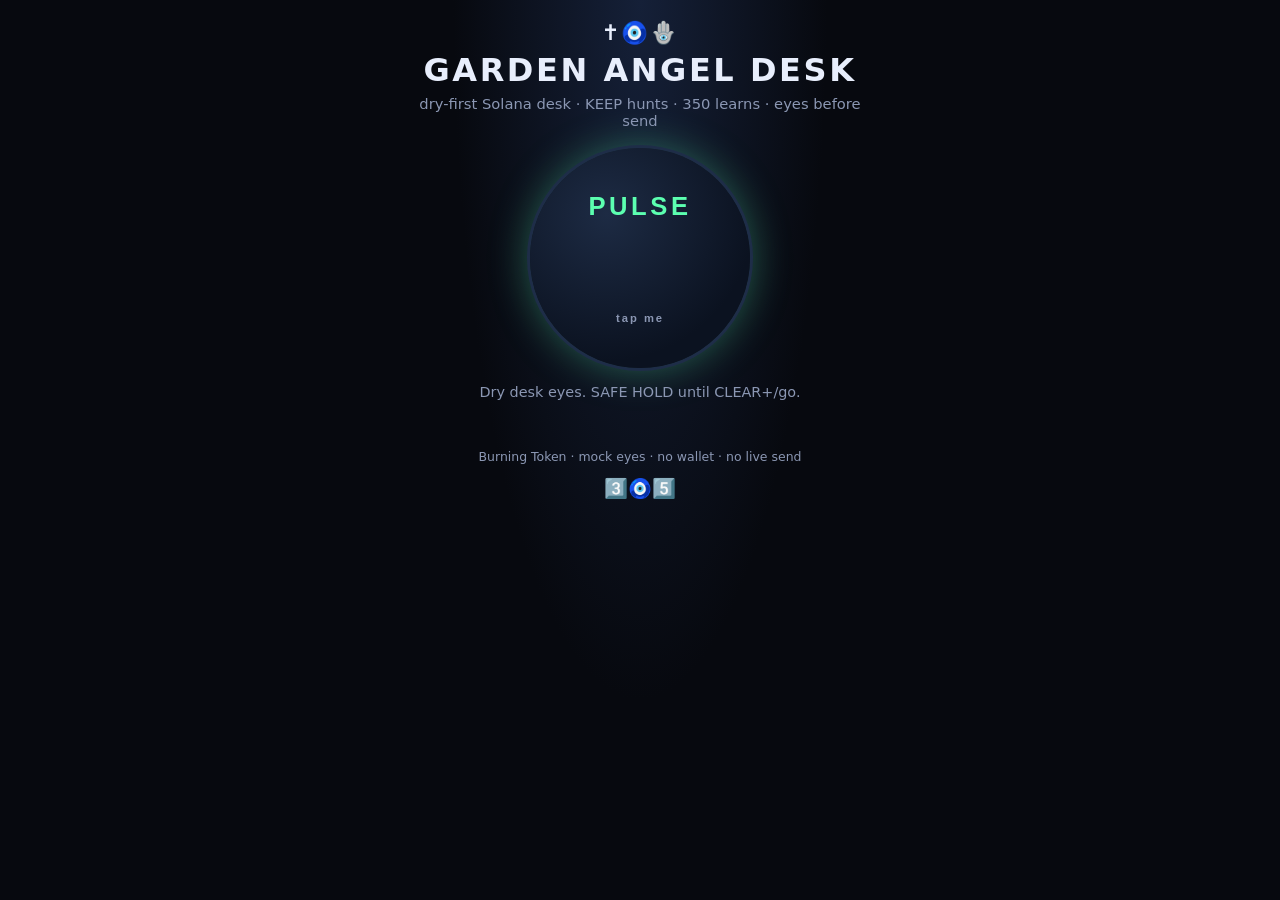
<file: index.html>
<!DOCTYPE html>
<html lang="en">
<head>
  <meta charset="utf-8" />
  <meta name="viewport" content="width=device-width, initial-scale=1, viewport-fit=cover" />
  <meta name="theme-color" content="#07090f" />
  <title>Garden Angel Desk</title>
  <style>
    :root { font-family: system-ui, sans-serif; color: #e8eefc; background: #07090f; }
    * { box-sizing: border-box; }
    body { margin: 0; min-height: 100vh; padding: 1.25rem 1rem 2rem; max-width: 480px; margin-inline: auto;
      background: radial-gradient(ellipse at top, #152038 0%, #07090f 55%); }
    .owner { text-align: center; margin: 0; font-size: 1.35rem; letter-spacing: .08em; }
    h1 { text-align: center; margin: .35rem 0 0; letter-spacing: .08em; font-size: clamp(1.5rem, 6vw, 2rem); }
    .tag { text-align: center; color: #8b97b3; margin: .4rem 0 1.2rem; font-size: .92rem; }
    .hold { display: grid; place-items: center; width: min(70vw, 220px); height: min(70vw, 220px);
      margin: 0 auto 1rem; border-radius: 50%; border: 0; cursor: pointer; color: #5cffb0;
      background: radial-gradient(circle at 35% 30%, #1d2b44, #0b1220 70%);
      box-shadow: 0 0 0 3px #1e2d48, 0 0 40px rgba(92,255,176,.35); font-weight: 900;
      letter-spacing: .14em; font-size: 1.6rem; -webkit-tap-highlight-color: transparent; }
    .hold:active { transform: scale(.94); }
    .hold span { display:block; font-size:.7rem; color:#8b97b3; letter-spacing:.18em; margin-top:.35rem; font-weight:600; }
    .hint { text-align:center; color:#8b97b3; font-size:.9rem; min-height:1.2em; }
    .feed { display:flex; flex-direction:column; gap:.75rem; margin-top:1rem; }
    .card { background:#121826; border:1px solid #243049; border-radius:14px; padding:.9rem 1rem;
      font-family: ui-monospace, Menlo, Consolas, monospace; font-size:.82rem; line-height:1.45;
      white-space:pre-wrap; animation: pop .25s ease; }
    .soft { color:#5cffb0; } .mid { color:#ffd166; } .never { color:#fb7185; } .status { color:#7dd3fc; font-weight:700; }
    @keyframes pop { from { opacity:0; transform: translateY(8px);} to { opacity:1; transform:none;} }
    footer { text-align:center; color:#8b97b3; font-size:.78rem; margin-top:2rem; }
    .bot { font-size:1.2rem; margin-top:.4rem; }
  </style>
</head>
<body>
  <p class="owner">✝️🧿🪬</p>
  <h1>GARDEN ANGEL DESK</h1>
  <p class="tag">dry-first Solana desk · KEEP hunts · 350 learns · eyes before send</p>
  <button type="button" class="hold" id="pulse">PULSE<span>tap me</span></button>
  <p class="hint" id="hint">Dry desk eyes. SAFE HOLD until CLEAR+/go.</p>
  <section class="feed" id="feed" aria-live="polite"></section>
  <footer>
    <p>Burning Token · mock eyes · no wallet · no live send</p>
    <p class="bot">3️⃣🧿5️⃣</p>
  </footer>
  <script>
    const lines = [
      ["KEEP dry", "Titan hop-1 working · quotes flowing", "HTTP RPC soft · fallback OK", "👀 SAFE HOLD · math short of gate"],
      ["350 dry", "USDC-SOL tape 40–250", "net under worst-bound", "👀 SHORT · flash MarginFi sim only"],
      ["35 eyes", "نشرة / scout1–3 on demand", "Guide OFF", "👀 guides only · never go"],
      ["Desk rule", "no shared TG / keys / Triton with KEEP", "feed.redis_url OFF forever", "⛔ live send refused until CLEAR+/go"],
    ];
    let n = 0;
    const feed = document.getElementById("feed");
    const hint = document.getElementById("hint");
    document.getElementById("pulse").onclick = () => {
      n += 1;
      const L = lines[(n - 1) % lines.length];
      const el = document.createElement("article");
      el.className = "card";
      el.innerHTML = [
        "✝️🧿🪬", "",
        `<span class="status">/desk · pulse #${n}</span>`,
        L[0],
        `<span class="mid">${L[1]}</span>`,
        L[2],
        `<span class="soft">${L[3]}</span>`,
        `<span class="never">⛔ live send: refused (dry desk)</span>`,
        "CLEAR? wait · SHORT? soft · HOLD? yes",
        "", "3️⃣🧿5️⃣"
      ].join("\n");
      feed.prepend(el);
      while (feed.children.length > 6) feed.lastChild.remove();
      hint.textContent = n < 3 ? "Again — show the desk layers." : "Ready for judges. Still dry.";
      if (navigator.vibrate) navigator.vibrate(15);
    };
  </script>
</body>
</html>
</file>
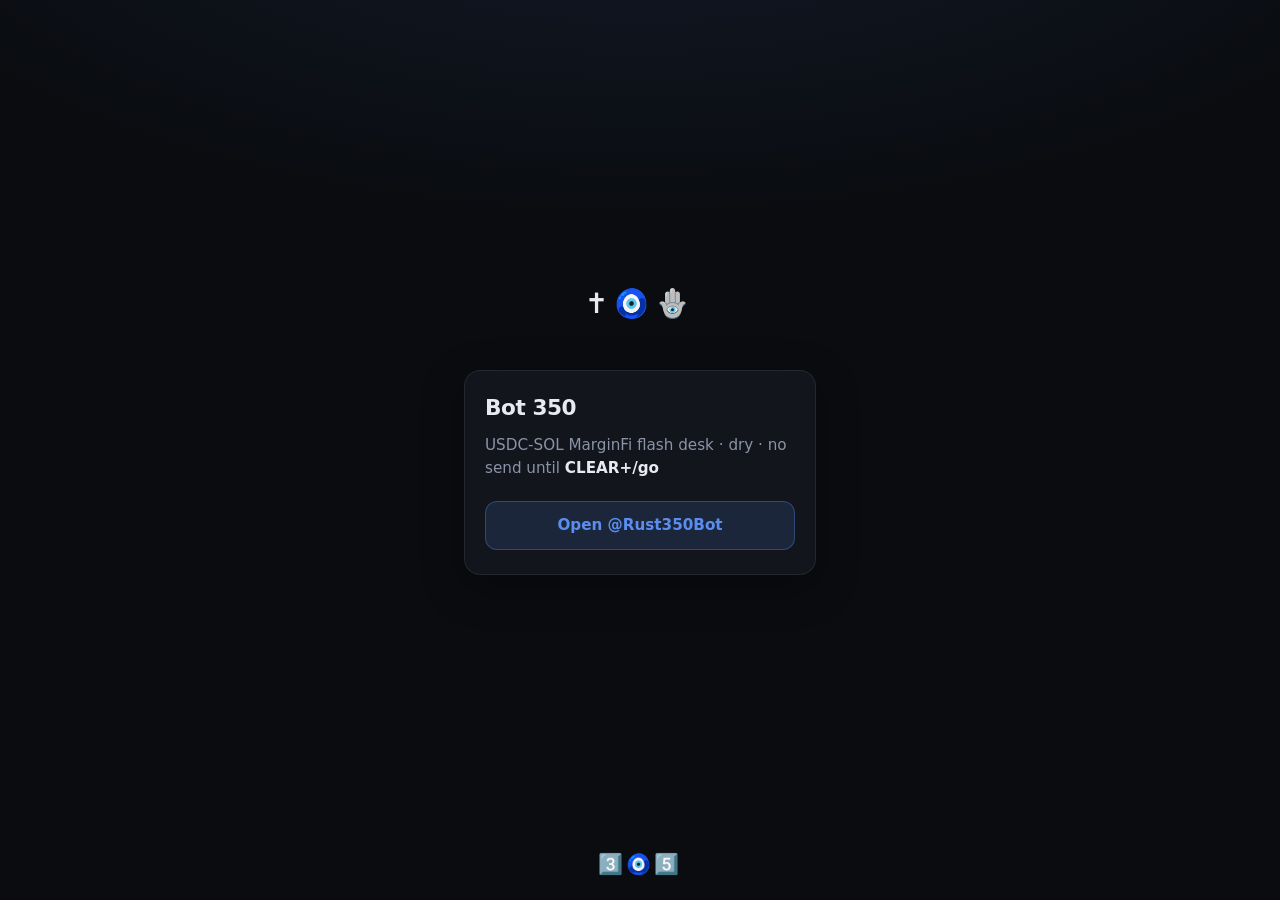
<file: telegram-mini-apps/bot-350/index.html>
<!DOCTYPE html>
<html lang="en">
<head>
  <meta charset="utf-8">
  <meta name="viewport" content="width=device-width, initial-scale=1, viewport-fit=cover">
  <meta name="theme-color" content="#0a0c10">
  <meta name="description" content="Bot 350 — USDC-SOL MarginFi flash desk. No send until CLEAR+/go.">
  <title>Bot 350</title>
  <link rel="stylesheet" href="../shared/style.css">
</head>
<body>
  <main>
    <p class="brand-line" aria-label="brand">✝️🧿🪬</p>

    <section class="card">
      <h1>Bot 350</h1>
      <p class="tagline">
        USDC-SOL MarginFi flash desk · dry · no send until <strong>CLEAR+/go</strong>
      </p>
      <a class="bot-link" href="https://t.me/Rust350Bot" rel="noopener noreferrer">
        Open @Rust350Bot
      </a>
    </section>
  </main>

  <footer aria-label="footer brand">3️⃣🧿5️⃣</footer>
</body>
</html>
</file>
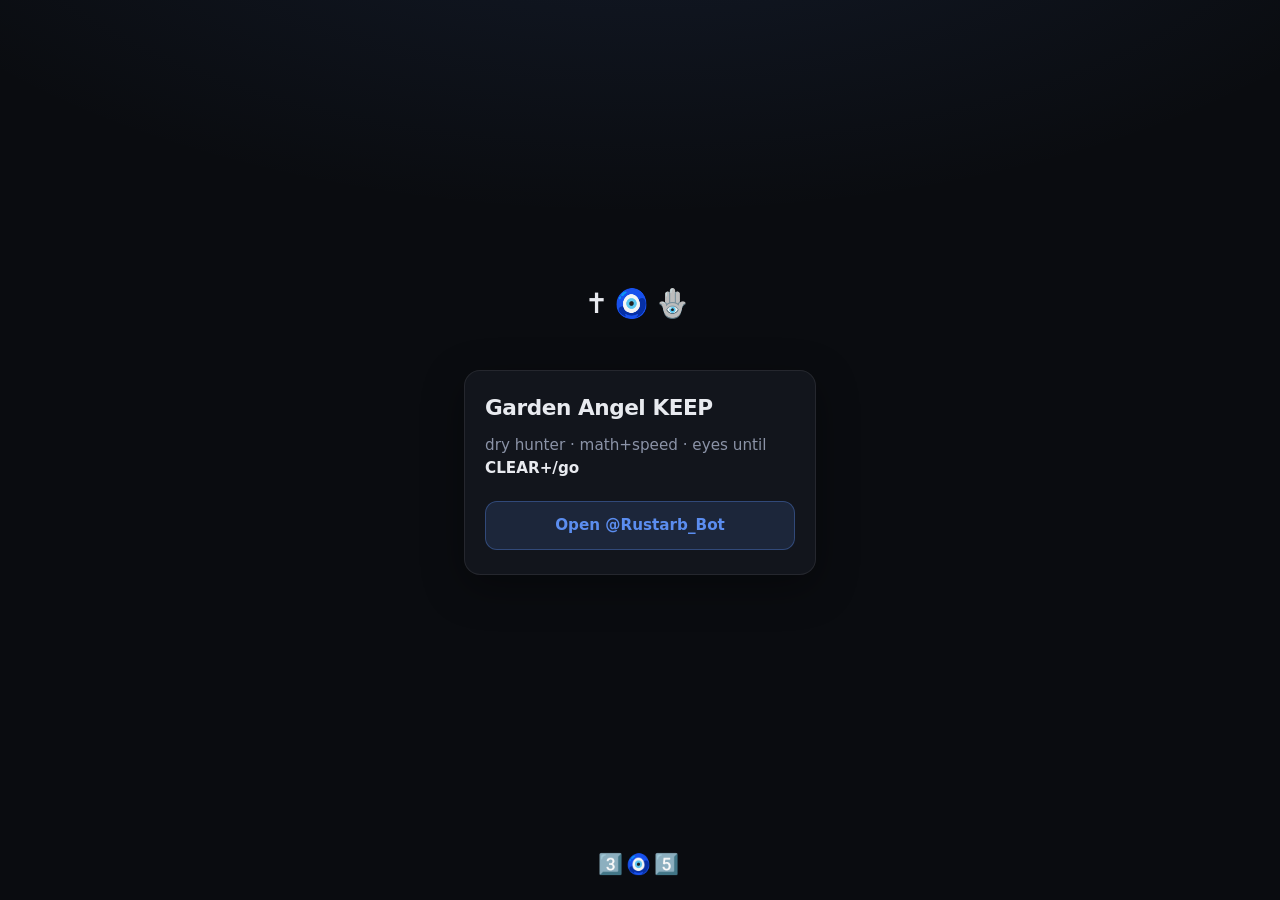
<file: telegram-mini-apps/garden-angel/index.html>
<!DOCTYPE html>
<html lang="en">
<head>
  <meta charset="utf-8">
  <meta name="viewport" content="width=device-width, initial-scale=1, viewport-fit=cover">
  <meta name="theme-color" content="#0a0c10">
  <meta name="description" content="Garden Angel KEEP — dry hunter desk. Eyes until CLEAR+/go.">
  <title>Garden Angel KEEP</title>
  <link rel="stylesheet" href="../shared/style.css">
</head>
<body>
  <main>
    <p class="brand-line" aria-label="brand">✝️🧿🪬</p>

    <section class="card">
      <h1>Garden Angel KEEP</h1>
      <p class="tagline">
        dry hunter · math+speed · eyes until <strong>CLEAR+/go</strong>
      </p>
      <a class="bot-link" href="https://t.me/Rustarb_Bot" rel="noopener noreferrer">
        Open @Rustarb_Bot
      </a>
    </section>
  </main>

  <footer aria-label="footer brand">3️⃣🧿5️⃣</footer>
</body>
</html>
</file>
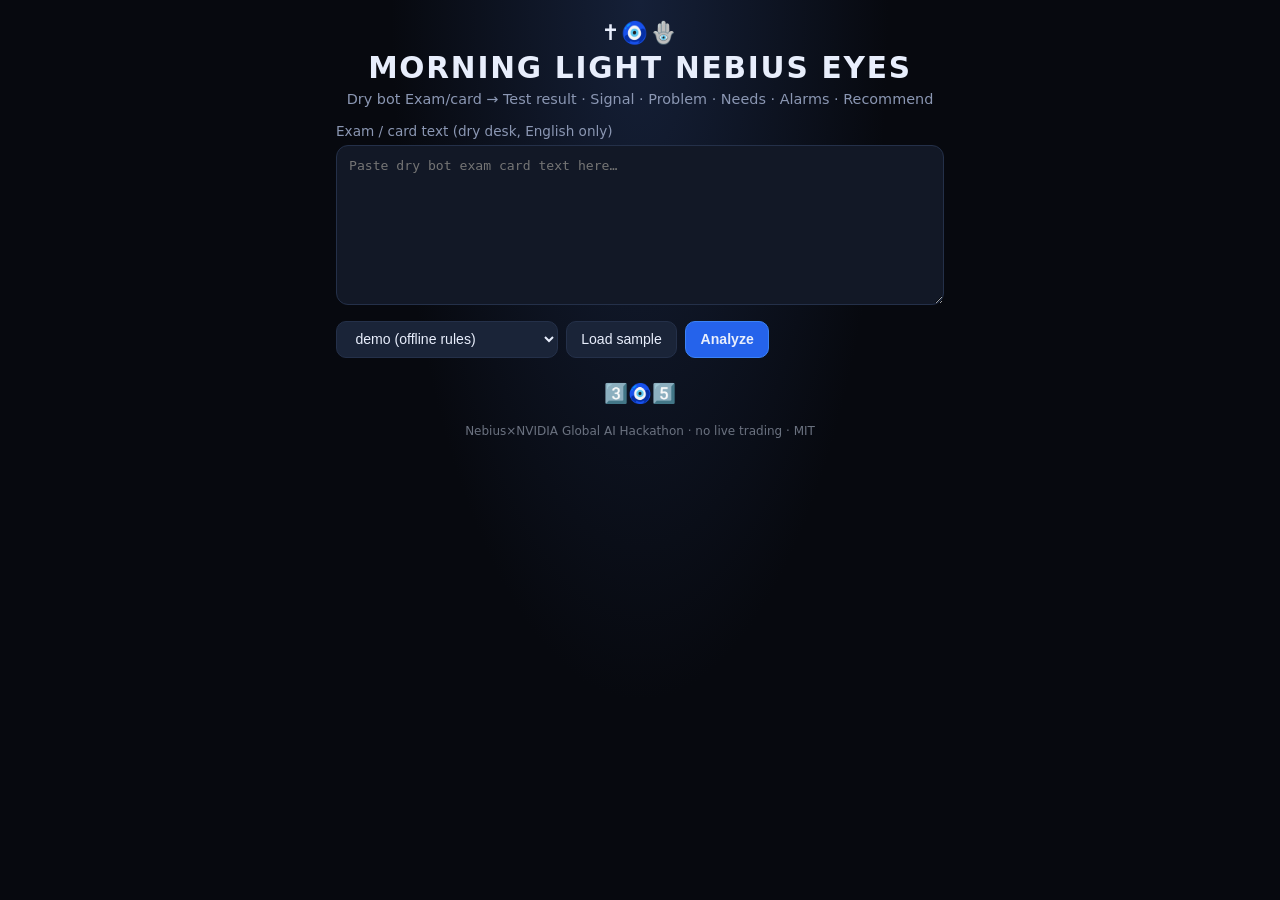
<file: nebius-eyes.html>
<!DOCTYPE html>
<html lang="en">
<head>
  <meta charset="utf-8" />
  <meta name="viewport" content="width=device-width, initial-scale=1" />
  <meta name="theme-color" content="#07090f" />
  <title>Morning Light Nebius Eyes</title>
  <style>
    :root { font-family: system-ui, sans-serif; color: #e8eefc; background: #07090f; }
    * { box-sizing: border-box; }
    body { margin: 0; min-height: 100vh; padding: 1.25rem 1rem 2rem; max-width: 640px; margin-inline: auto;
      background: radial-gradient(ellipse at top, #152038 0%, #07090f 55%); }
    .owner { text-align: center; margin: 0; font-size: 1.35rem; letter-spacing: .08em; }
    h1 { text-align: center; margin: .35rem 0 0; font-size: clamp(1.4rem, 5vw, 1.85rem); letter-spacing: .06em; }
    .tag { text-align: center; color: #8b97b3; margin: .4rem 0 1rem; font-size: .9rem; }
    label { display: block; color: #8b97b3; font-size: .85rem; margin-bottom: .35rem; }
    textarea { width: 100%; min-height: 160px; padding: .75rem; border-radius: 12px; border: 1px solid #243049;
      background: #121826; color: #e8eefc; font-family: ui-monospace, Menlo, Consolas, monospace; font-size: .82rem;
      resize: vertical; }
    .row { display: flex; gap: .5rem; flex-wrap: wrap; margin: .75rem 0; }
    button, select { border-radius: 10px; border: 1px solid #243049; background: #1a2438; color: #e8eefc;
      padding: .55rem .9rem; font-size: .88rem; cursor: pointer; }
    button.primary { background: #2563eb; border-color: #3b82f6; font-weight: 600; }
    button:active { transform: scale(.98); }
    pre { background: #121826; border: 1px solid #243049; border-radius: 14px; padding: 1rem; margin: 1rem 0 0;
      font-family: ui-monospace, Menlo, Consolas, monospace; font-size: .82rem; line-height: 1.5;
      white-space: pre-wrap; animation: pop .25s ease; }
    .bot { text-align: center; font-size: 1.2rem; margin-top: 1.5rem; color: #8b97b3; }
    footer { text-align: center; color: #6b7280; font-size: .75rem; margin-top: .5rem; }
    @keyframes pop { from { opacity: 0; transform: translateY(6px); } to { opacity: 1; transform: none; } }
  </style>
</head>
<body>
  <p class="owner">✝️🧿🪬</p>
  <h1>MORNING LIGHT NEBIUS EYES</h1>
  <p class="tag">Dry bot Exam/card → Test result · Signal · Problem · Needs · Alarms · Recommend</p>

  <label for="card">Exam / card text (dry desk, English only)</label>
  <textarea id="card" placeholder="Paste dry bot exam card text here…"></textarea>

  <div class="row">
    <select id="mode" aria-label="Analysis mode">
      <option value="auto">auto (live if server has key)</option>
      <option value="demo" selected>demo (offline rules)</option>
      <option value="live">live (Nebius Token Factory)</option>
    </select>
    <button type="button" id="sample">Load sample</button>
    <button type="button" class="primary" id="analyze">Analyze</button>
  </div>

  <pre id="out" hidden aria-live="polite"></pre>
  <p class="bot">3️⃣🧿5️⃣</p>
  <footer>Nebius×NVIDIA Global AI Hackathon · no live trading · MIT</footer>

  <script>
    const SAMPLE = `/desk · pulse #1
KEEP dry
Titan hop-1 working · quotes flowing
HTTP RPC soft · fallback OK
👀 SAFE HOLD · math short of gate
Phase: SAFE_HOLD · dry_run: true
Liquidity stable · spread 4.2 bps · pre_open`;

    const DEMO_RULES = [
      { test: t => /fault|bridge.*timeout|EXEC_BRIDGE/i.test(t), fields: {
        test_result: "FAIL — operational fault on dry desk",
        signal: "Bridge heartbeat missing · execution lane halted",
        problem: "EXEC_BRIDGE_TIMEOUT — mock bridge down 90s+",
        needs: "Human ack · verify bridge process · restart dry lane",
        alarms: "CRITICAL — do not proceed until bridge restored",
        recommend: "Pause all dry sends. Restart bridge mock, re-run exam card."
      }},
      { test: t => /SHORT|bearish/i.test(t), fields: {
        test_result: "WARN — SHORT regime on dry desk",
        signal: "Bearish breadth · thinning liquidity · wider spreads",
        problem: "Regime shift detected — stance not confirmed",
        needs: "Operator review of SHORT playbook (dry sim only)",
        alarms: "MEDIUM — elevated slippage risk in sim",
        recommend: "Stay in dry sim. Log stance. No live engagement."
      }},
      { test: t => /SAFE HOLD|holding pattern|no anomalies/i.test(t), fields: {
        test_result: "PASS — SAFE HOLD dry watch",
        signal: "Neutral regime · stable liquidity · pre-open session",
        problem: "None — routine dry holding pattern",
        needs: "Continue silent watch · no operator action",
        alarms: "NONE",
        recommend: "Keep monitoring. Re-pulse exam card on next tick."
      }},
    ];

    function demoAnalyze(text) {
      for (const rule of DEMO_RULES) {
        if (rule.test(text)) return rule.fields;
      }
      return {
        test_result: "REVIEW — exam card parsed (demo mode)",
        signal: text.split("\n").filter(Boolean).slice(0, 3).join(" · ").slice(0, 120),
        problem: "Unclassified card — human skim advised",
        needs: "Run CLI with NEBIUS_API_KEY for NVIDIA Nemotron",
        alarms: "INFO — demo rules only",
        recommend: "python -m desk_sentinel.nebius_eyes analyze --mode live"
      };
    }

    function formatReport(fields, note) {
      const lines = [
        "✝️🧿🪬", "",
        "Morning Light Nebius Eyes",
        "────────────────────────────────",
        `Test result · ${fields.test_result}`,
        `Signal · ${fields.signal}`,
        `Problem · ${fields.problem}`,
        `Needs · ${fields.needs}`,
        `Alarms · ${fields.alarms}`,
        `Recommend · ${fields.recommend}`,
      ];
      if (note) lines.push("", note);
      lines.push("", "3️⃣🧿5️⃣");
      return lines.join("\n");
    }

    async function analyze() {
      const text = document.getElementById("card").value.trim();
      const mode = document.getElementById("mode").value;
      const out = document.getElementById("out");
      if (!text) { out.hidden = false; out.textContent = "Paste exam card text first."; return; }

      out.hidden = false;
      out.textContent = "Analyzing…";

      try {
        const res = await fetch("/api/analyze", {
          method: "POST",
          headers: { "Content-Type": "application/json" },
          body: JSON.stringify({ text, mode }),
        });
        if (res.ok) {
          const data = await res.json();
          out.textContent = data.report;
          return;
        }
      } catch (_) { /* fall through to browser demo */ }

      const fields = demoAnalyze(text);
      const note = mode === "live"
        ? "Browser fallback: start server with python -m desk_sentinel.nebius_eyes serve"
        : "Mode: demo (browser rules) · use serve + NEBIUS_API_KEY for Nemotron";
      out.textContent = formatReport(fields, note);
    }

    document.getElementById("sample").onclick = () => {
      document.getElementById("card").value = SAMPLE;
    };
    document.getElementById("analyze").onclick = analyze;
  </script>
</body>
</html>
</file>
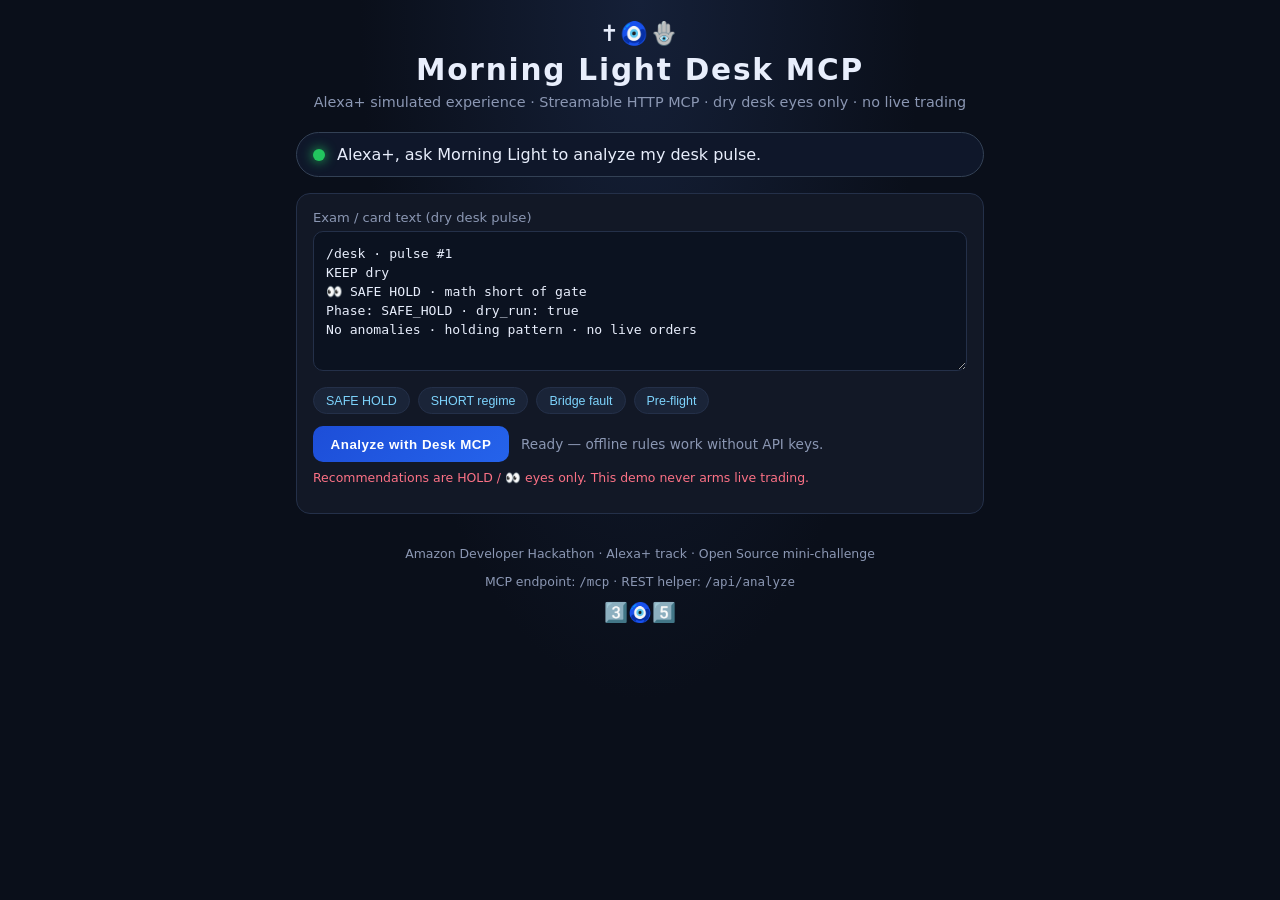
<file: desk-alexa-mcp/web/sim.html>
<!DOCTYPE html>
<html lang="en">
<head>
  <meta charset="utf-8" />
  <meta name="viewport" content="width=device-width, initial-scale=1" />
  <meta name="theme-color" content="#0a0f1a" />
  <title>Morning Light Desk MCP — Alexa+ Sim</title>
  <style>
    :root {
      font-family: system-ui, -apple-system, Segoe UI, sans-serif;
      color: #e8eefc;
      background: #0a0f1a;
    }
    * { box-sizing: border-box; }
    body {
      margin: 0;
      min-height: 100vh;
      background: radial-gradient(ellipse at top, #152038 0%, #0a0f1a 55%);
      padding: 1.25rem 1rem 2.5rem;
      max-width: 720px;
      margin-inline: auto;
    }
    .owner { text-align: center; font-size: 1.4rem; margin: 0; letter-spacing: .08em; }
    h1 { text-align: center; margin: .35rem 0 0; font-size: clamp(1.4rem, 5vw, 1.85rem); letter-spacing: .06em; }
    .tag { text-align: center; color: #8b97b3; margin: .35rem 0 1.25rem; font-size: .9rem; line-height: 1.4; }
    .panel {
      background: #121826;
      border: 1px solid #243049;
      border-radius: 14px;
      padding: 1rem;
      margin-bottom: 1rem;
    }
    label { display: block; color: #8b97b3; font-size: .82rem; margin-bottom: .35rem; }
    textarea {
      width: 100%;
      min-height: 140px;
      background: #0b1220;
      color: #e8eefc;
      border: 1px solid #243049;
      border-radius: 10px;
      padding: .75rem;
      font-family: ui-monospace, Menlo, Consolas, monospace;
      font-size: .82rem;
      line-height: 1.45;
      resize: vertical;
    }
    .samples { display: flex; flex-wrap: wrap; gap: .5rem; margin: .75rem 0; }
    .samples button {
      background: #1a2438;
      color: #7dd3fc;
      border: 1px solid #243049;
      border-radius: 999px;
      padding: .35rem .75rem;
      font-size: .78rem;
      cursor: pointer;
    }
    .samples button:hover { border-color: #7dd3fc; }
    .actions { display: flex; gap: .75rem; flex-wrap: wrap; align-items: center; }
    .primary {
      background: linear-gradient(135deg, #1d4ed8, #2563eb);
      color: #fff;
      border: 0;
      border-radius: 10px;
      padding: .65rem 1.1rem;
      font-weight: 700;
      cursor: pointer;
      letter-spacing: .04em;
    }
    .primary:active { transform: scale(.98); }
    .status { color: #8b97b3; font-size: .85rem; min-height: 1.2em; }
    .report {
      white-space: pre-wrap;
      font-family: ui-monospace, Menlo, Consolas, monospace;
      font-size: .82rem;
      line-height: 1.5;
      background: #0b1220;
      border-radius: 10px;
      padding: .9rem 1rem;
      border: 1px solid #243049;
      animation: fade .25s ease;
    }
    .fields { display: grid; gap: .5rem; margin-top: .75rem; }
    .field {
      display: grid;
      grid-template-columns: 7.5rem 1fr;
      gap: .5rem;
      font-size: .82rem;
      align-items: start;
    }
    .field dt { color: #7dd3fc; font-weight: 600; }
    .field dd { margin: 0; color: #cbd5e1; }
    .alexa-bar {
      display: flex;
      align-items: center;
      gap: .75rem;
      padding: .75rem 1rem;
      background: #0f172a;
      border: 1px solid #334155;
      border-radius: 999px;
      margin-bottom: 1rem;
    }
    .pulse {
      width: 12px; height: 12px; border-radius: 50%;
      background: #22c55e;
      box-shadow: 0 0 12px #22c55e;
      animation: pulse 1.6s infinite;
    }
    .pulse.busy { background: #f59e0b; box-shadow: 0 0 12px #f59e0b; }
    @keyframes pulse { 0%,100%{opacity:1} 50%{opacity:.35} }
    @keyframes fade { from{opacity:0;transform:translateY(6px)} to{opacity:1;transform:none} }
    footer { text-align: center; color: #8b97b3; font-size: .78rem; margin-top: 2rem; }
    .bot { font-size: 1.2rem; margin-top: .4rem; }
    .warn { color: #fb7185; font-size: .78rem; margin-top: .5rem; }
  </style>
</head>
<body>
  <p class="owner">✝️🧿🪬</p>
  <h1>Morning Light Desk MCP</h1>
  <p class="tag">Alexa+ simulated experience · Streamable HTTP MCP · dry desk eyes only · no live trading</p>

  <div class="alexa-bar" aria-live="polite">
    <span class="pulse" id="pulse"></span>
    <span id="alexaLine">Alexa+, ask Morning Light to analyze my desk pulse.</span>
  </div>

  <section class="panel">
    <label for="card">Exam / card text (dry desk pulse)</label>
    <textarea id="card" spellcheck="false" placeholder="Paste or pick a sample exam card…"></textarea>
    <div class="samples" id="samples"></div>
    <div class="actions">
      <button type="button" class="primary" id="analyze">Analyze with Desk MCP</button>
      <span class="status" id="status">Ready — offline rules work without API keys.</span>
    </div>
    <p class="warn">Recommendations are HOLD / 👀 eyes only. This demo never arms live trading.</p>
  </section>

  <section class="panel" id="outPanel" hidden>
    <div class="report" id="report"></div>
    <dl class="fields" id="fields"></dl>
  </section>

  <footer>
    <p>Amazon Developer Hackathon · Alexa+ track · Open Source mini-challenge</p>
    <p>MCP endpoint: <code>/mcp</code> · REST helper: <code>/api/analyze</code></p>
    <p class="bot">3️⃣🧿5️⃣</p>
  </footer>

  <script>
    const SAMPLES = {
      "SAFE HOLD": "/static/../fixtures/exam_cards/safe_hold_dry.txt",
      "SHORT regime": "/static/../fixtures/exam_cards/short_market.txt",
      "Bridge fault": "/static/../fixtures/exam_cards/bridge_fault.txt",
      "Pre-flight": "/static/../fixtures/exam_cards/preflight_attention.txt",
    };

    const FALLBACK = {
      "SAFE HOLD": `/desk · pulse #1\nKEEP dry\n👀 SAFE HOLD · math short of gate\nPhase: SAFE_HOLD · dry_run: true\nNo anomalies · holding pattern · no live orders`,
      "SHORT regime": `/desk · pulse #2\n350 dry · USDC-SOL tape 40–250\n👀 SHORT · flash MarginFi sim only\nPhase: ACTIVE · market_regime: SHORT\nStance confirmation needed — dry sim only`,
      "Bridge fault": `/desk · pulse #3\nEXEC_BRIDGE_TIMEOUT · last heartbeat 90s ago\nPhase: HALTED · health: FAULT\nReal fault: execution bridge heartbeat missed on dry desk`,
      "Pre-flight": `/desk · pulse #4\nPre-flight checklist complete · all green on dry run\nPhase: CLEAR · ready: true · still dry_run: true\nOperator review window — mock desk only`,
    };

    const card = document.getElementById("card");
    const status = document.getElementById("status");
    const report = document.getElementById("report");
    const fields = document.getElementById("fields");
    const outPanel = document.getElementById("outPanel");
    const pulse = document.getElementById("pulse");
    const alexaLine = document.getElementById("alexaLine");
    const samplesEl = document.getElementById("samples");

    Object.keys(FALLBACK).forEach(name => {
      const btn = document.createElement("button");
      btn.type = "button";
      btn.textContent = name;
      btn.onclick = () => { card.value = FALLBACK[name]; status.textContent = `Loaded sample: ${name}`; };
      samplesEl.appendChild(btn);
    });

    async function analyze() {
      const text = card.value.trim();
      if (!text) {
        status.textContent = "Paste exam card text first.";
        return;
      }
      pulse.classList.add("busy");
      alexaLine.textContent = "Alexa+, analyzing your desk pulse with Morning Light MCP…";
      status.textContent = "Calling /api/analyze …";
      try {
        const res = await fetch("/api/analyze", {
          method: "POST",
          headers: { "Content-Type": "application/json" },
          body: JSON.stringify({ exam_card: text }),
        });
        if (!res.ok) throw new Error(`HTTP ${res.status}`);
        const data = await res.json();
        report.textContent = data.report || "";
        fields.innerHTML = [
          ["Test result", data.test_result],
          ["Signal", data.signal],
          ["Problem", data.problem],
          ["Needs", data.needs],
          ["Alarms", data.alarms],
          ["Recommend", data.recommend],
          ["Engine", data.engine],
        ].map(([k, v]) => `<div class="field"><dt>${k}</dt><dd>${escapeHtml(v || "—")}</dd></div>`).join("");
        outPanel.hidden = false;
        status.textContent = `Done · engine: ${data.engine}`;
        alexaLine.textContent = "Alexa+, here is your desk analysis. Recommendations are eyes-only HOLD.";
      } catch (err) {
        status.textContent = `Error: ${err.message}. Is the server running?`;
        alexaLine.textContent = "Alexa+, I could not reach the Desk MCP server.";
      } finally {
        pulse.classList.remove("busy");
      }
    }

    function escapeHtml(s) {
      return String(s).replace(/&/g,"&amp;").replace(/</g,"&lt;").replace(/>/g,"&gt;");
    }

    document.getElementById("analyze").onclick = analyze;
    card.value = FALLBACK["SAFE HOLD"];
  </script>
</body>
</html>
</file>
<file: telegram-mini-apps/shared/style.css>
*,
*::before,
*::after {
  box-sizing: border-box;
}

:root {
  color-scheme: dark;
  --bg: #0a0c10;
  --surface: #12151c;
  --text: #e8eaef;
  --muted: #8b93a7;
  --accent: #5b8def;
  --border: rgba(255, 255, 255, 0.08);
  --radius: 16px;
  --font: system-ui, -apple-system, "Segoe UI", Roboto, Helvetica, Arial, sans-serif;
}

html {
  -webkit-text-size-adjust: 100%;
}

body {
  margin: 0;
  min-height: 100dvh;
  font-family: var(--font);
  font-size: 1rem;
  line-height: 1.55;
  color: var(--text);
  background:
    radial-gradient(ellipse 120% 80% at 50% -20%, rgba(91, 141, 239, 0.12), transparent 55%),
    var(--bg);
  display: flex;
  flex-direction: column;
  align-items: center;
  padding: max(1.25rem, env(safe-area-inset-top)) 1.25rem max(1.25rem, env(safe-area-inset-bottom));
}

main {
  width: 100%;
  max-width: 22rem;
  flex: 1;
  display: flex;
  flex-direction: column;
  justify-content: center;
  gap: 1.5rem;
}

.brand-line {
  text-align: center;
  font-size: 1.75rem;
  letter-spacing: 0.2em;
  line-height: 1;
}

.card {
  background: var(--surface);
  border: 1px solid var(--border);
  border-radius: var(--radius);
  padding: 1.5rem 1.25rem;
  box-shadow: 0 12px 40px rgba(0, 0, 0, 0.35);
}

h1 {
  margin: 0 0 0.75rem;
  font-size: 1.35rem;
  font-weight: 650;
  letter-spacing: -0.02em;
  line-height: 1.25;
}

.tagline {
  margin: 0;
  color: var(--muted);
  font-size: 0.95rem;
}

.tagline strong {
  color: var(--text);
  font-weight: 600;
}

.bot-link {
  display: inline-flex;
  align-items: center;
  justify-content: center;
  gap: 0.35rem;
  margin-top: 1.25rem;
  padding: 0.75rem 1rem;
  width: 100%;
  border-radius: 12px;
  background: rgba(91, 141, 239, 0.14);
  border: 1px solid rgba(91, 141, 239, 0.35);
  color: var(--accent);
  font-size: 0.95rem;
  font-weight: 600;
  text-decoration: none;
  transition: background 0.15s ease, border-color 0.15s ease;
}

.bot-link:active {
  background: rgba(91, 141, 239, 0.22);
  border-color: rgba(91, 141, 239, 0.5);
}

footer {
  margin-top: auto;
  padding-top: 2rem;
  text-align: center;
  font-size: 1.25rem;
  letter-spacing: 0.15em;
  color: var(--muted);
}
</file>
